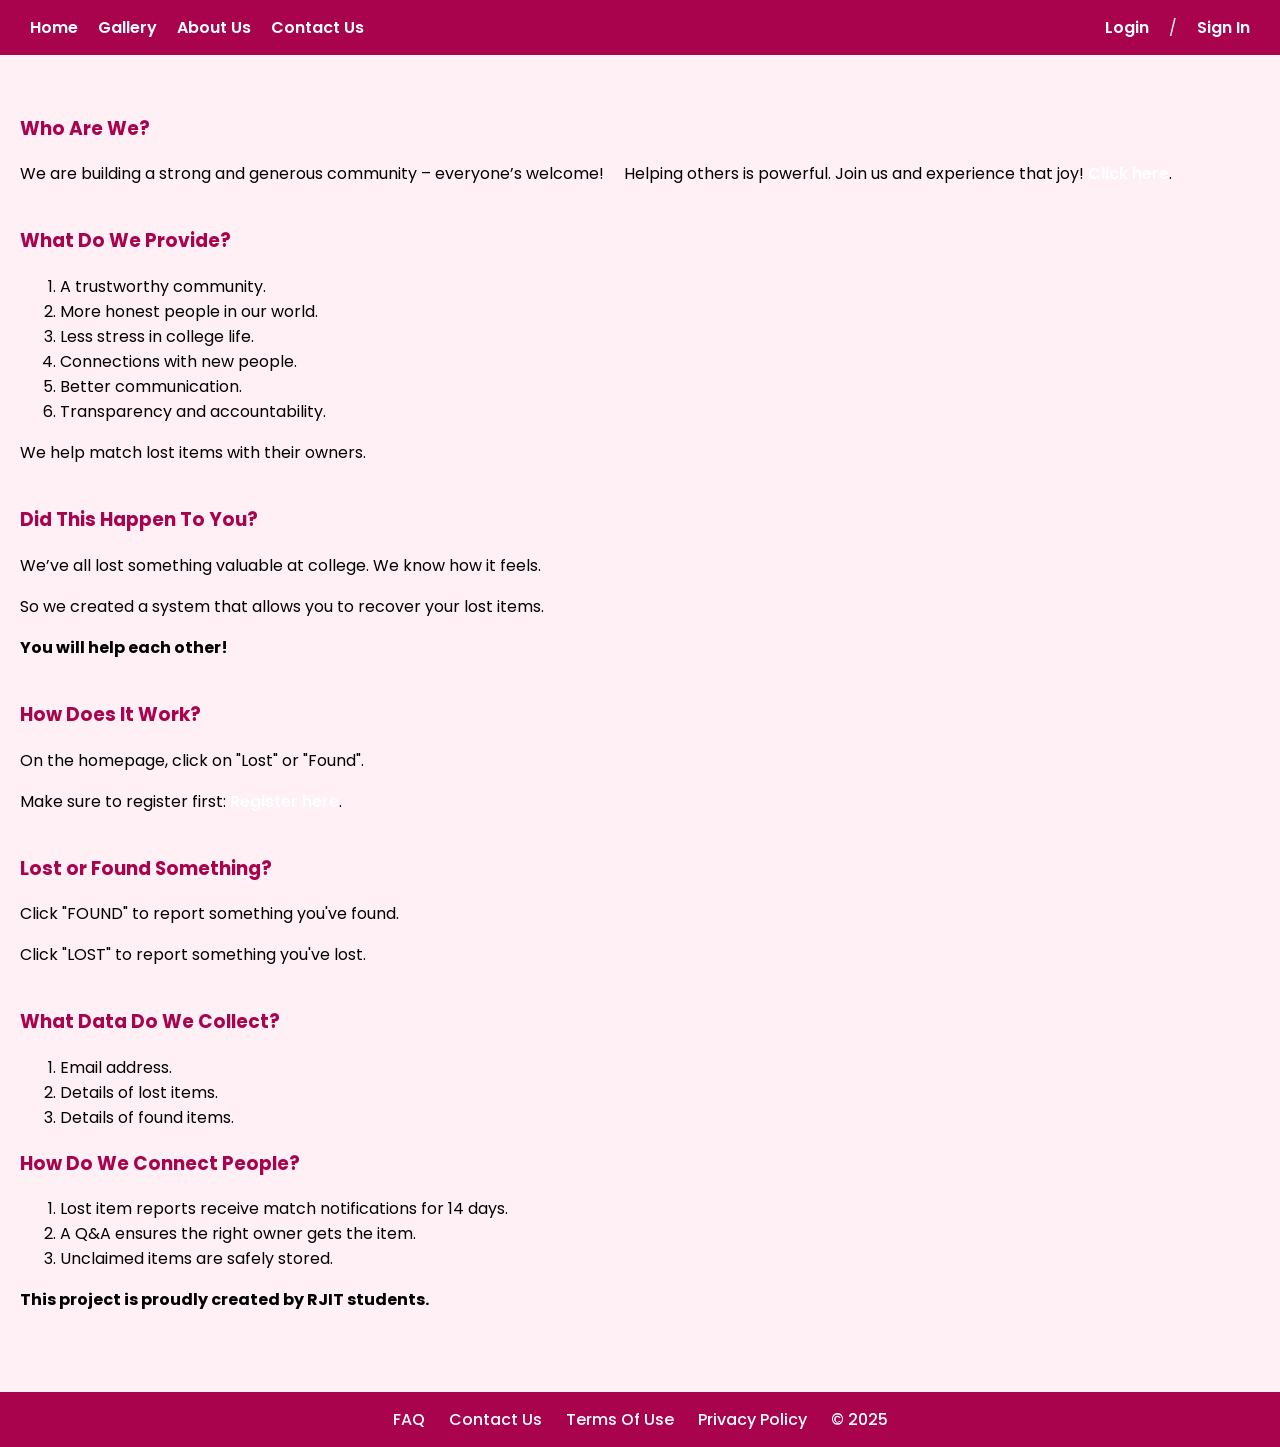
<file: about_us.html>
<!DOCTYPE html>
<html lang="en">
<head>
  <meta charset="UTF-8" />
  <meta http-equiv="X-UA-Compatible" content="IE=edge" />
  <meta name="viewport" content="width=device-width, initial-scale=1.0" />
  <title>About Us</title>

  <!-- Fonts -->
  <link href="https://fonts.googleapis.com/css2?family=Poppins:wght@400;600;700&display=swap" rel="stylesheet" />

  <!-- Custom CSS -->
  <style>
    body {
      font-family: 'Poppins', sans-serif;
      margin: 0;
      padding: 0;
      background-color: #fff0f5;
    }

    nav {
      background-color: #a9034e;
      padding: 15px 30px;
    }

    .navigation {
      display: flex;
      justify-content: space-between;
      align-items: center;
    }

    ul {
      list-style: none;
      display: flex;
      gap: 20px;
      padding: 0;
      margin: 0;
    }

    a {
      text-decoration: none;
      color: white;
      font-weight: 600;
    }

    a:hover {
      text-decoration: underline;
    }

    main {
      padding: 40px 20px;
    }

    section {
      margin-bottom: 40px;
    }

    h3 {
      color: #a9034e;
      font-weight: 700;
    }

    footer {
      background-color: #a9034e;
      padding: 15px;
      text-align: center;
    }

    footer a {
      color: white;
      margin: 0 10px;
      font-weight: 500;
    }

    footer a:hover {
      text-decoration: underline;
    }
  </style>
</head>
<body>

  <nav>
    <div class="navigation">
      <ul class="home_contact">
        <li><a href="home.html">Home</a></li>
        <li><a href="#">Gallery</a></li>
        <li><a href="#">About Us</a></li>
        <li><a href="#">Contact Us</a></li>
      </ul>
      <ul class="login_reg">
        <li><a href="#">Login</a></li>
        <li style="color: white">/</li>
        <li><a href="./forms/register.html">Sign In</a></li>
      </ul>
    </div>
  </nav>

  <main>
    <section>
      <h3>Who Are We?</h3>
      <ul>
        <li>We are building a strong and generous community – everyone’s welcome!</li>
        <li>Helping others is powerful. Join us and experience that joy! <a href="home.html">Click here</a>.</li>
      </ul>
    </section>

    <section>
      <h3>What Do We Provide?</h3>
      <ol>
        <li>A trustworthy community.</li>
        <li>More honest people in our world.</li>
        <li>Less stress in college life.</li>
        <li>Connections with new people.</li>
        <li>Better communication.</li>
        <li>Transparency and accountability.</li>
      </ol>
      <p>We help match lost items with their owners.</p>
    </section>

    <section>
      <h3>Did This Happen To You?</h3>
      <p>We’ve all lost something valuable at college. We know how it feels.</p>
      <p>So we created a system that allows you to recover your lost items.</p>
      <p><strong>You will help each other!</strong></p>
    </section>

    <section>
      <h3>How Does It Work?</h3>
      <p>On the homepage, click on "Lost" or "Found".</p>
      <p>Make sure to register first: <a href="firstpage.html">Register here</a>.</p>
    </section>

    <section>
      <h3>Lost or Found Something?</h3>
      <p>Click "FOUND" to report something you've found.</p>
      <p>Click "LOST" to report something you've lost.</p>
    </section>

    <section>
      <h3>What Data Do We Collect?</h3>
      <ol>
        <li>Email address.</li>
        <li>Details of lost items.</li>
        <li>Details of found items.</li>
      </ol>

      <h3>How Do We Connect People?</h3>
      <ol>
        <li>Lost item reports receive match notifications for 14 days.</li>
        <li>A Q&A ensures the right owner gets the item.</li>
        <li>Unclaimed items are safely stored.</li>
      </ol>

      <strong>This project is proudly created by RJIT students.</strong>
    </section>
  </main>

  <footer>
    <a href="#">FAQ</a>
    <a href="#">Contact Us</a>
    <a href="#">Terms Of Use</a>
    <a href="#">Privacy Policy</a>
    <a href="#">&copy; 2025</a>
  </footer>

</body>
</html>
</file>
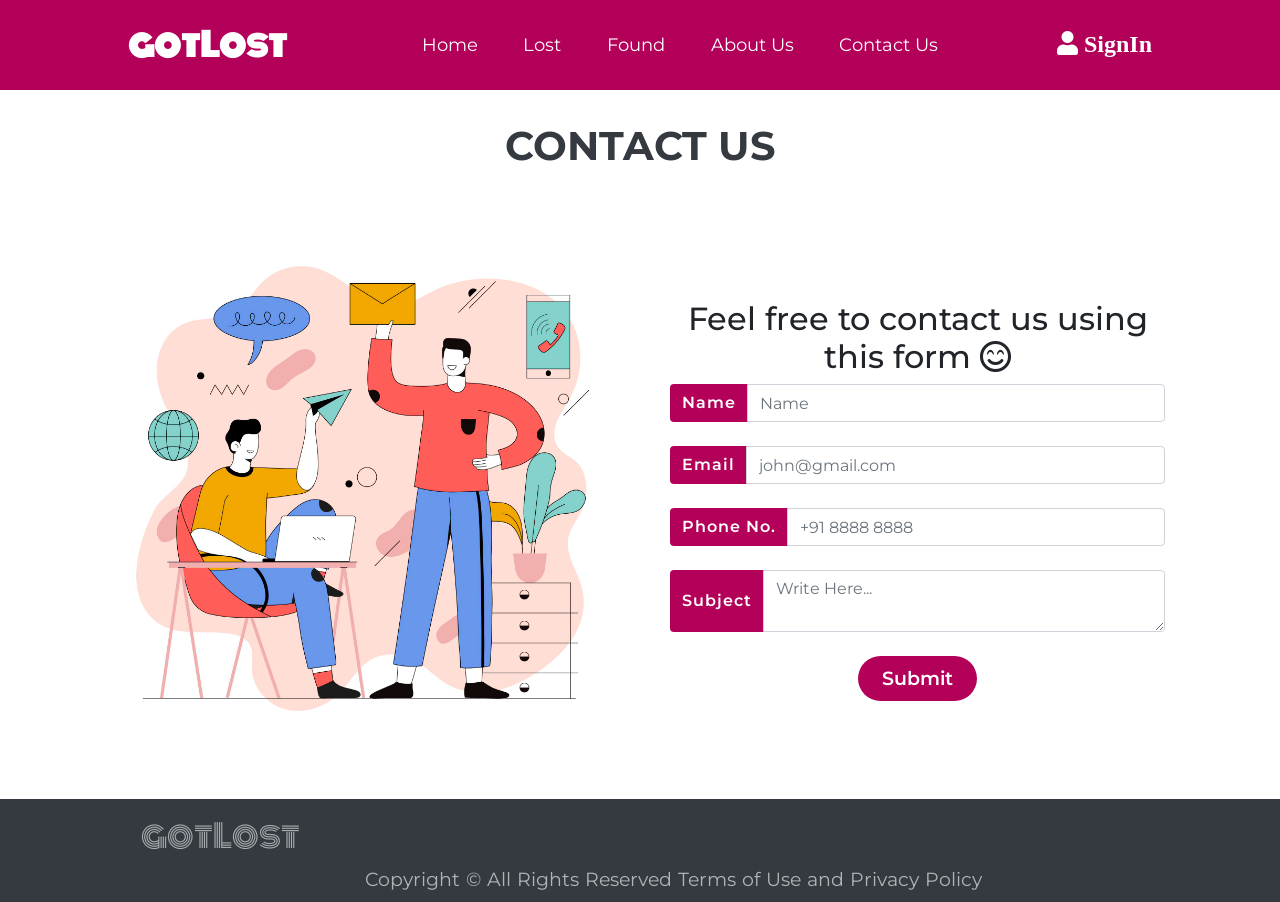
<file: forms/contactus.html>
<!DOCTYPE html>
<html lang="en">

<head>
    <!-- Required meta tags -->
    <meta charset="utf-8">
    <meta name="viewport" content="width=device-width, initial-scale=1, shrink-to-fit=no">

    <!-- Bootstrap CSS -->
    <link rel="stylesheet" href="https://cdnjs.cloudflare.com/ajax/libs/font-awesome/5.15.4/css/all.min.css"
        integrity="sha512-1ycn6IcaQQ40/MKBW2W4Rhis/DbILU74C1vSrLJxCq57o941Ym01SwNsOMqvEBFlcgUa6xLiPY/NS5R+E6ztJQ=="
        crossorigin="anonymous" referrerpolicy="no-referrer" />
    <link rel="stylesheet" href="https://stackpath.bootstrapcdn.com/bootstrap/4.3.1/css/bootstrap.min.css"
        integrity="sha384-ggOyR0iXCbMQv3Xipma34MD+dH/1fQ784/j6cY/iJTQUOhcWr7x9JvoRxT2MZw1T" crossorigin="anonymous">
    <link rel="stylesheet" href="../style.css">
    <link rel="stylesheet" href="https://fonts.googleapis.com/css?family=Tangerine">
    <link rel="preconnect" href="https://fonts.googleapis.com">
    <link rel="preconnect" href="https://fonts.googleapis.com">
    <link rel="preconnect" href="https://fonts.gstatic.com" crossorigin>
    <link
        href="https://fonts.googleapis.com/css2?family=Lemon&family=Monoton&family=Montserrat:ital,wght@0,200;0,400;0,500;1,300&display=swap"
        rel="stylesheet">
    <title>Contact Us</title>
</head>

<body>
    <header>

        <nav class="navbar sticky-top navbar-expand-lg navbar-dark">
            <a class="navbar-brand grow" href="../index.html">gotLost</a>
            <button class="navbar-toggler" type="button" data-toggle="collapse" data-target="#navbarSupportedContent"
                aria-controls="navbarSupportedContent" aria-expanded="false" aria-label="Toggle navigation">
                <span class="navbar-toggler-icon"></span>
            </button>
    
            <div class="collapse navbar-collapse" id="navbarSupportedContent">
                <ul class="navbar-nav mx-auto">
                    <li class="nav-item">
                        <a class="nav-link grow" href="../index.html">Home</a>
                    </li>
                    <li class="nav-item">
                        <a class="nav-link grow" href="lostForm.html">Lost</a>
                    </li>
                    <li class="nav-item">
                        <a class="nav-link grow" href="foundForm.html">Found</a>
                    </li>
                    <li class="nav-item">
                        <a class="nav-link grow" href="../about_us.html">About Us</a>
                    </li>
    
                    <li class="nav-item">
                        <a class="nav-link grow" href="#">Contact Us</a>
                    </li>
                </ul>
                <a href="./register.html"><i class="fas fa-user signin grow"> SignIn</i></a>
            </div>
        </nav>
        <div class="heading text-center" style="margin-top: 2rem;">
            <h1 class="font-weight-bold text-dark">CONTACT US</h1>
        </div>
        <section class="discovery py-5">
            <div class="row align-items-center container  mx-auto">
                <div class="img col-lg-6 col-md-6 col-12 w-50 ">
                    <img src="../images/contactus.jpg" alt="image" class="img-fluid">

                </div>

                <div class="text col-lg-6 col-md-6 col-12 w-50 ">

                    <div class="container mt-4" id="form-container">

                    <h2 class="text-center">Feel free to contact us using this form <i class="far fa-smile-beam"></i></h2>
                        <form action="contactus.html" class="text-center">
                            <div class="input-group mb-4">
                                <div class="input-group-prepend">
                                    <span class="input-group-text bg-primary" id="inputGroup-sizing-default">Name</span>
                                </div>
                                <input type="text" name="name" placeholder="Name" class="form-control" id="name"
                                    aria-describedby="emailHelp">
                                
                            </div>
                            <div class="input-group mb-4">
                                <div class="input-group-prepend">
                                    <span class="input-group-text bg-primary" id="inputGroup-sizing-default">Email</span>
                                </div>
                                <input type="email" name="email" placeholder="john@gmail.com" class="form-control" id="email"
                                    aria-describedby="emailHelp">
                            </div>
                            <div class="input-group mb-4">
                                <div class="input-group-prepend">
                                    <span class="input-group-text bg-primary" id="inputGroup-sizing-default">Phone No.</span>
                                </div>
                                <input type="text" name="phone[1][number]" class="form-control" placeholder="+91 8888 8888" />
                            </div>
                            <div class="input-group mb-4">
                                <div class="input-group-prepend">
                                    <span class="input-group-text bg-primary" id="inputGroup-sizing-default">Subject</span>
                                </div>
                                <textarea name="desc" class="form-control" id="desc" placeholder="Write Here..." cols="30" rows="2"></textarea>
                            </div>
                            
                            <button type="submit" class="btn btn-outline-primary">Submit</button>
                        </form>
                    </div>

                </div>


            </div>
        </section>
    </header>
    <footer id="sticky-footer" class=" py-2 bg-dark">
        <div class="brand">
            <a class="navbar-brand" href="#">gotLost</a>
        </div>
        <div class="copyright">
            <small> <span>Copyright &copy;</span> <span>All Rights Reserved</span> <span>Terms of Use</span> and
                <span>Privacy Policy</span></small>
        </div>
    </footer>





    <script src="https://code.jquery.com/jquery-3.5.1.slim.min.js"
        integrity="sha384-DfXdz2htPH0lsSSs5nCTpuj/zy4C+OGpamoFVy38MVBnE+IbbVYUew+OrCXaRkfj"
        crossorigin="anonymous"></script>
    <script src="https://cdn.jsdelivr.net/npm/popper.js@1.16.1/dist/umd/popper.min.js"
        integrity="sha384-9/reFTGAW83EW2RDu2S0VKaIzap3H66lZH81PoYlFhbGU+6BZp6G7niu735Sk7lN"
        crossorigin="anonymous"></script>
    <script src="https://cdn.jsdelivr.net/npm/bootstrap@4.6.0/dist/js/bootstrap.min.js"
        integrity="sha384-+YQ4JLhjyBLPDQt//I+STsc9iw4uQqACwlvpslubQzn4u2UU2UFM80nGisd026JF"
        crossorigin="anonymous"></script>

</body>

</html>
</file>
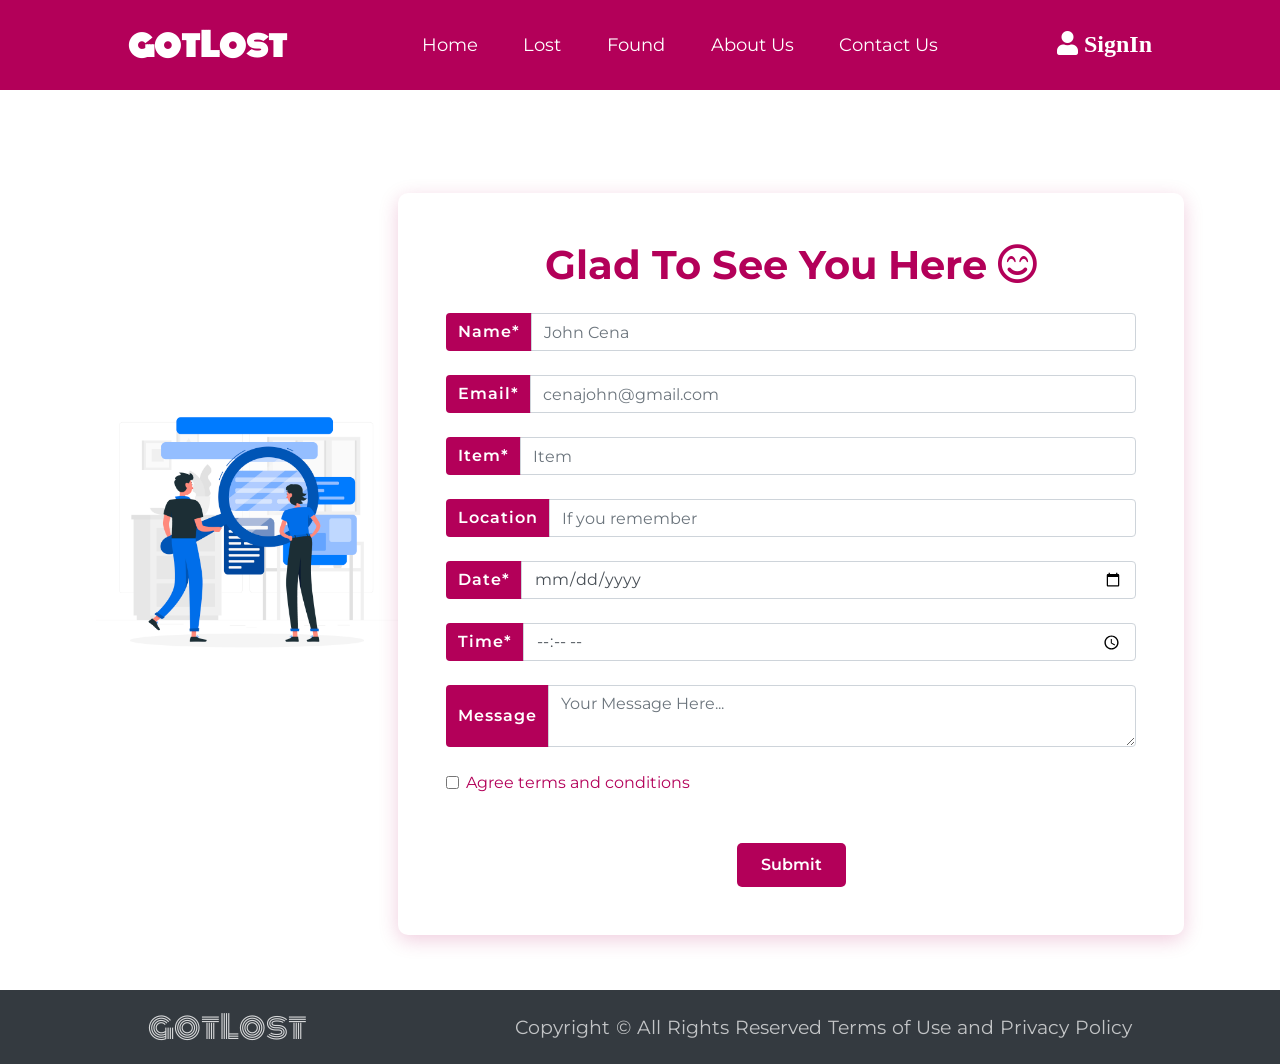
<file: forms/foundForm.html>
<!Doctype html>
<html lang="en">

<head>
    <!-- Required meta tags -->
    <meta charset="utf-8">
    <meta name="viewport" content="width=device-width, initial-scale=1, shrink-to-fit=no">

    <!-- Bootstrap CSS -->
    <link rel="stylesheet" href="https://cdnjs.cloudflare.com/ajax/libs/font-awesome/5.15.4/css/all.min.css" integrity="sha512-1ycn6IcaQQ40/MKBW2W4Rhis/DbILU74C1vSrLJxCq57o941Ym01SwNsOMqvEBFlcgUa6xLiPY/NS5R+E6ztJQ==" crossorigin="anonymous" referrerpolicy="no-referrer"
    />
    <link rel="stylesheet" href="https://stackpath.bootstrapcdn.com/bootstrap/4.3.1/css/bootstrap.min.css" integrity="sha384-ggOyR0iXCbMQv3Xipma34MD+dH/1fQ784/j6cY/iJTQUOhcWr7x9JvoRxT2MZw1T" crossorigin="anonymous">
    <link rel="stylesheet" href="foundForm.css">
    <link rel="stylesheet" href="https://fonts.googleapis.com/css?family=Tangerine">
    <link rel="preconnect" href="https://fonts.googleapis.com">
    <link rel="preconnect" href="https://fonts.googleapis.com">
    <link rel="preconnect" href="https://fonts.gstatic.com" crossorigin>
    <link href="https://fonts.googleapis.com/css2?family=Lemon&family=Monoton&family=Montserrat:ital,wght@0,200;0,400;0,500;1,300&display=swap" rel="stylesheet">
    <title>Found Form</title>
</head>

<body>
    <nav class="navbar sticky-top navbar-expand-lg navbar-dark">
        <a class="navbar-brand grow" href="../index.html">gotLost</a>
        <button class="navbar-toggler" type="button" data-toggle="collapse" data-target="#navbarSupportedContent" aria-controls="navbarSupportedContent" aria-expanded="false" aria-label="Toggle navigation">
            <span class="navbar-toggler-icon"></span>
        </button>

        <div class="collapse navbar-collapse" id="navbarSupportedContent">
            <ul class="navbar-nav mx-auto">
                <li class="nav-item">
                    <a class="nav-link grow" href="../index.html">Home</a>
                </li>
                <li class="nav-item">
                    <a class="nav-link grow" href="lostForm.html">Lost</a>
                </li>
                <li class="nav-item">
                    <a class="nav-link grow" href="foundForm.html">Found</a>
                </li>
                <li class="nav-item">
                    <a class="nav-link grow" href="../about_us.html">About Us</a>
                </li>

                <li class="nav-item">
                    <a class="nav-link grow" href="contactus.html">Contact Us</a>
                </li>
            </ul>
            
            <a href="./register.html"><i class="fas fa-user signin grow"> SignIn</i></a>

        </div>
    </nav>
    <!-- <h1>Hello, world!</h1> -->
    <main>
        <section>
            <div class="container" id="main-container">
                <div class="image">
                    <img src="../images/found.jpg" alt="">
                </div>

                <div class="container p-5 mt-5" id="form-container">

                    <h1 class="text-center">Glad To See You Here <i class="far fa-smile-beam"></i></h1>
                    <form class="mt-4">
                        <div class="input-group mb-4">
                            <div class="input-group-prepend">
                                <span class="input-group-text bg-primary" id="inputGroup-sizing-default">Name*</span>
                            </div>
                            <input type="text" class="form-control" placeholder="John Cena" aria-label="Default" aria-describedby="inputGroup-sizing-default">
                        </div>
                        <div class="input-group mb-4">
                            <div class="input-group-prepend">
                                <span class="input-group-text bg-primary" id="inputGroup-sizing-default">Email*</span>
                            </div>
                            <input type="email" class="form-control" placeholder="cenajohn@gmail.com" aria-label="Default" aria-describedby="inputGroup-sizing-default">
                        </div>
                        <div class="input-group mb-4">
                            <div class="input-group-prepend">
                                <span class="input-group-text bg-primary" id="inputGroup-sizing-default">Item*</span>
                            </div>
                            <input type="text" class="form-control" placeholder="Item" aria-label="Default" aria-describedby="inputGroup-sizing-default">
                        </div>

                        <div class="input-group mb-4">
                            <div class="input-group-prepend">
                                <span class="input-group-text bg-primary" id="inputGroup-sizing-default">Location</span>
                            </div>
                            <input type="text" placeholder="If you remember" class="form-control" aria-label="Default" aria-describedby="inputGroup-sizing-default">
                        </div>
                        <div class="input-group mb-4">
                            <div class="input-group-prepend">
                                <span class="input-group-text bg-primary" id="inputGroup-sizing-default">Date*</span>
                            </div>
                            <input type="date" class="form-control" aria-label="Default" aria-describedby="inputGroup-sizing-default">
                        </div>
                        <div class="input-group mb-4">
                            <div class="input-group-prepend">
                                <span class="input-group-text bg-primary" id="inputGroup-sizing-default">Time*</span>
                            </div>
                            <input type="time" class="form-control" aria-label="Default" aria-describedby="inputGroup-sizing-default">
                        </div>
                        <div class="input-group mb-4">
                            <div class="input-group-prepend">
                                <span class="input-group-text bg-primary">Message</span>
                            </div>
                            <textarea class="form-control" placeholder="Your Message Here..." aria-label="With textarea"></textarea>
                        </div>

                        <div class="form-check mb-5">
                            <input type="checkbox" class="form-check-input" id="exampleCheck1">
                            <label class="form-check-label" for="exampleCheck1"><a href="#">Agree terms and conditions</a></label>
                        </div>
                        <div class="submit-button text-center">
                            <button type="submit" class="btn btn-outline-primary ">Submit</button>
                        </div>
                    </form>
                </div>
            </div>
        </section>
    </main>
    <footer id="sticky-footer" class=" py-2 bg-dark">
        <div class="brand">
            <a class="navbar-brand" href="#">gotLost</a>
        </div>
        <div class="copyright">
            <small> <span>Copyright &copy;</span> <span>All Rights Reserved</span> <span>Terms of Use</span> and <span>Privacy Policy</span></small>
        </div>
    </footer>

    <!-- Optional JavaScript -->
    <!-- jQuery first, then Popper.js, then Bootstrap JS -->
    <script src="https://code.jquery.com/jquery-3.3.1.slim.min.js" integrity="sha384-q8i/X+965DzO0rT7abK41JStQIAqVgRVzpbzo5smXKp4YfRvH+8abtTE1Pi6jizo" crossorigin="anonymous"></script>
    <script src="https://cdnjs.cloudflare.com/ajax/libs/popper.js/1.14.7/umd/popper.min.js" integrity="sha384-UO2eT0CpHqdSJQ6hJty5KVphtPhzWj9WO1clHTMGa3JDZwrnQq4sF86dIHNDz0W1" crossorigin="anonymous"></script>
    <script src="https://stackpath.bootstrapcdn.com/bootstrap/4.3.1/js/bootstrap.min.js" integrity="sha384-JjSmVgyd0p3pXB1rRibZUAYoIIy6OrQ6VrjIEaFf/nJGzIxFDsf4x0xIM+B07jRM" crossorigin="anonymous"></script>
</body>

</html>
</file>
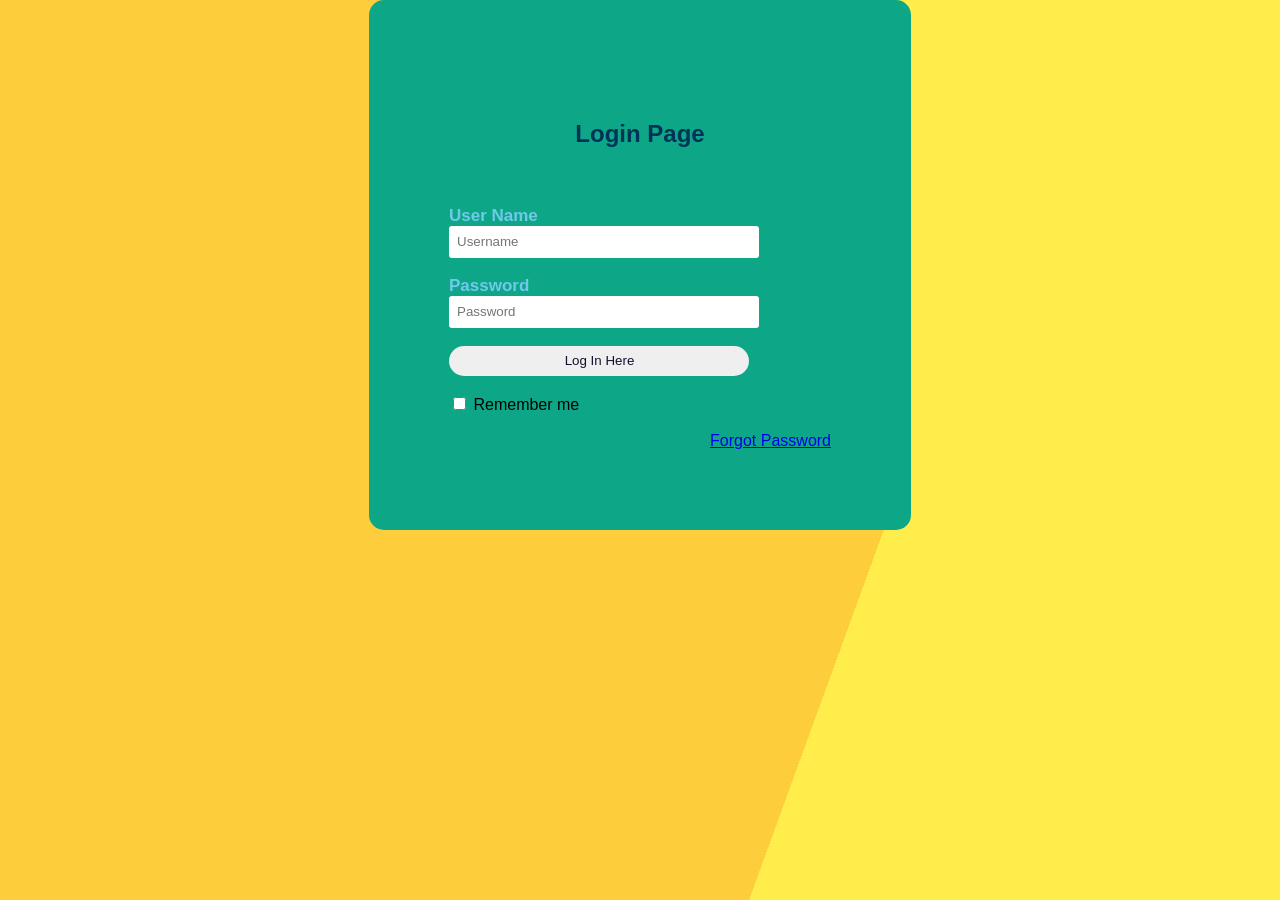
<file: forms/login.html>
<!DOCTYPE html>    
<html>    
<head>    
    <title>Login Form</title>    
    <link rel="stylesheet" type="text/css" href="style.css">    
</head>    
<body>          
    <div class="login"> 
    <h2>Login Page</h2><br>    
    <form id="login" method="get" action="login.php">  
        <label><b>User Name     
        </b>    
        </label>    
        <input type="text" name="Uname" id="Uname" placeholder="Username">    
        <br><br>    
        <label><b>Password     
        </b>    
        </label>    
        <input type="Password" name="Pass" id="Pass" placeholder="Password">    
        <br><br>    
        <input type="button" name="log" id="log" value="Log In Here">       
        <br><br>    
        <input type="checkbox" id="check">    
        <span>Remember me</span>    
        <br><br>    
         <a href="#">Forgot Password</a>    
    </form>     
    </div>    
</body>    
</html>
</file>
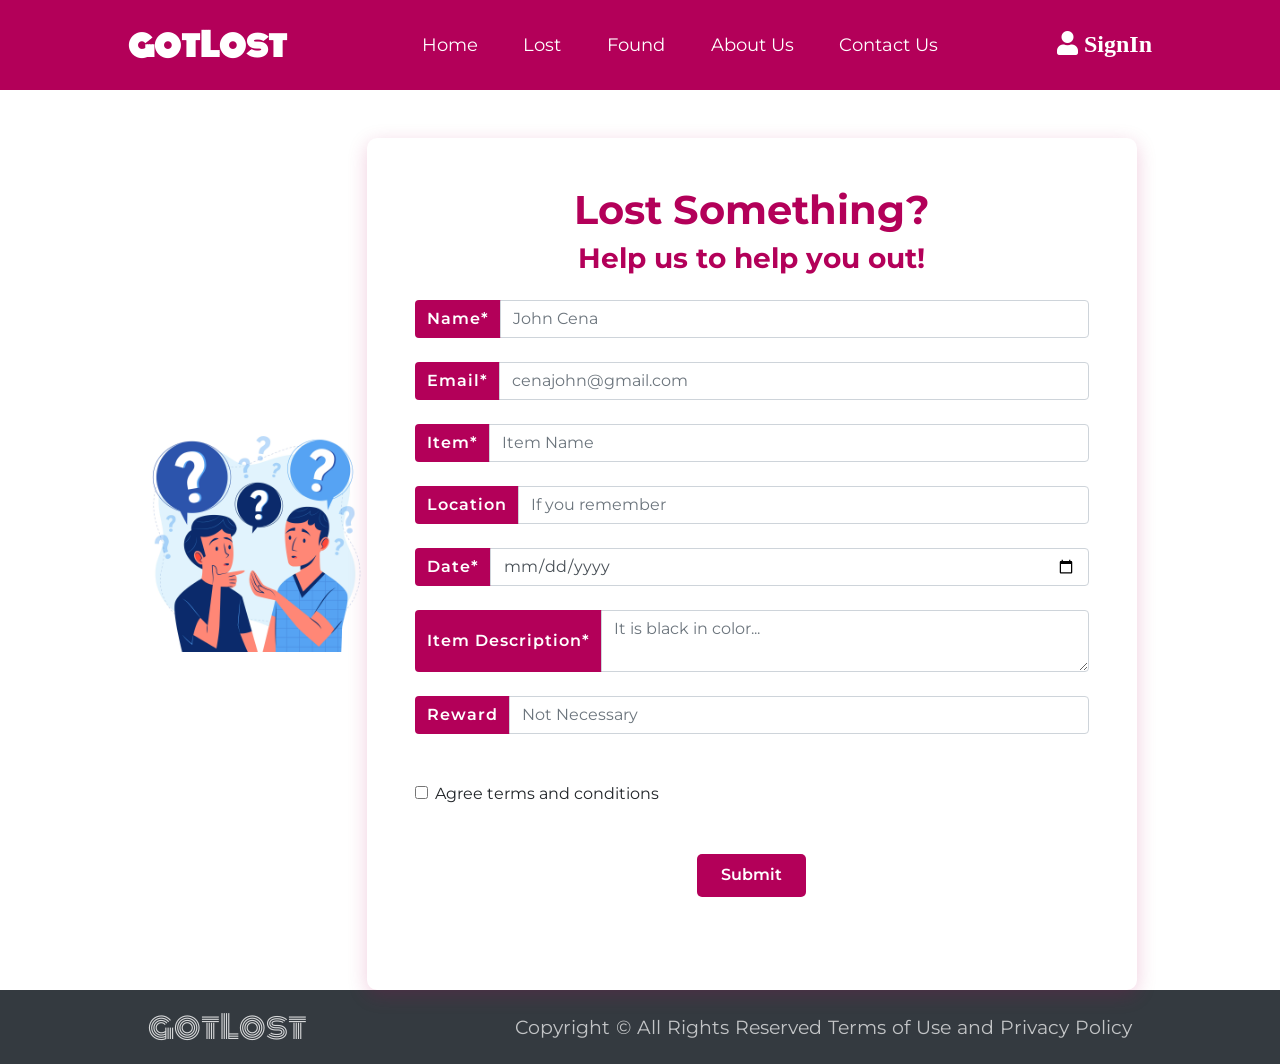
<file: forms/lostForm.html>
<!Doctype html>
<html lang="en">

<head>
    <!-- Required meta tags -->
    <meta charset="utf-8">
    <meta name="viewport" content="width=device-width, initial-scale=1, shrink-to-fit=no">

    <!-- Bootstrap CSS -->
    <link rel="stylesheet" href="https://cdnjs.cloudflare.com/ajax/libs/font-awesome/5.15.4/css/all.min.css" integrity="sha512-1ycn6IcaQQ40/MKBW2W4Rhis/DbILU74C1vSrLJxCq57o941Ym01SwNsOMqvEBFlcgUa6xLiPY/NS5R+E6ztJQ==" crossorigin="anonymous" referrerpolicy="no-referrer"
    />
    <link rel="stylesheet" href="https://stackpath.bootstrapcdn.com/bootstrap/4.3.1/css/bootstrap.min.css" integrity="sha384-ggOyR0iXCbMQv3Xipma34MD+dH/1fQ784/j6cY/iJTQUOhcWr7x9JvoRxT2MZw1T" crossorigin="anonymous">
    <link rel="stylesheet" href="lostForm.css">
    <link rel="stylesheet" href="https://fonts.googleapis.com/css?family=Tangerine">
    <link rel="preconnect" href="https://fonts.googleapis.com">
    <link rel="preconnect" href="https://fonts.googleapis.com">
    <link rel="preconnect" href="https://fonts.gstatic.com" crossorigin>
    <link href="https://fonts.googleapis.com/css2?family=Lemon&family=Monoton&family=Montserrat:ital,wght@0,200;0,400;0,500;1,300&display=swap" rel="stylesheet">
    <title>Lost Form</title>
</head>

<body>
    <nav class="navbar sticky-top navbar-expand-lg navbar-dark">
        <a class="navbar-brand grow" href="../index.html">gotLost</a>
        <button class="navbar-toggler" type="button" data-toggle="collapse" data-target="#navbarSupportedContent" aria-controls="navbarSupportedContent" aria-expanded="false" aria-label="Toggle navigation">
            <span class="navbar-toggler-icon"></span>
        </button>

        <div class="collapse navbar-collapse" id="navbarSupportedContent">
            <ul class="navbar-nav mx-auto">
                <li class="nav-item">
                    <a class="nav-link grow" href="../index.html">Home</a>
                </li>
                <li class="nav-item">
                    <a class="nav-link grow" href="lostForm.html">Lost</a>
                </li>
                <li class="nav-item">
                    <a class="nav-link grow" href="foundForm.html">Found</a>
                </li>
                <li class="nav-item">
                    <a class="nav-link grow" href="../about_us.html">About Us</a>
                </li>

                <li class="nav-item">
                    <a class="nav-link grow" href="contactus.html">Contact Us</a>
                </li>
            </ul>

            <a href="./register.html"><i class="fas fa-user signin grow"> SignIn</i></a>
        </div>
    </nav>
    <!-- <h1>Hello, world!</h1> -->
    <main>
        <section>
            <div class="container" id="main-container">
                <div class="image">
                    <img src="../images/lost-2.jpg" alt="">
                </div>

                <div class="container p-5 mt-5" id="form-container">

                    <h1 class="text-center">Lost Something?</h1>
                    <h3 class="text-center">Help us to help you out!</h3>
                    <form class="mt-4">
                        <div class="input-group mb-4">
                            <div class="input-group-prepend">
                                <span class="input-group-text bg-primary" id="inputGroup-sizing-default">Name*</span>
                            </div>
                            <input type="text" class="form-control" placeholder="John Cena" aria-label="Default" aria-describedby="inputGroup-sizing-default">
                        </div>
                        <div class="input-group mb-4">
                            <div class="input-group-prepend">
                                <span class="input-group-text bg-primary" id="inputGroup-sizing-default">Email*</span>
                            </div>
                            <input type="email" class="form-control" placeholder="cenajohn@gmail.com" aria-label="Default" aria-describedby="inputGroup-sizing-default">
                        </div>
                        <div class="input-group mb-4">
                            <div class="input-group-prepend">
                                <span class="input-group-text bg-primary" id="inputGroup-sizing-default">Item*</span>
                            </div>
                            <input type="text" class="form-control" placeholder="Item Name" aria-label="Default" aria-describedby="inputGroup-sizing-default">
                        </div>

                        <div class="input-group mb-4">
                            <div class="input-group-prepend">
                                <span class="input-group-text bg-primary" id="inputGroup-sizing-default">Location</span>
                            </div>
                            <input type="text" placeholder="If you remember" class="form-control" aria-label="Default" aria-describedby="inputGroup-sizing-default">
                        </div>
                        <div class="input-group mb-4">
                            <div class="input-group-prepend">
                                <span class="input-group-text bg-primary" id="inputGroup-sizing-default">Date*</span>
                            </div>
                            <input type="date" class="form-control" aria-label="Default" aria-describedby="inputGroup-sizing-default">
                        </div>
                        <div class="input-group mb-4">
                            <div class="input-group-prepend">
                                <span class="input-group-text bg-primary">Item Description*</span>
                            </div>
                            <textarea class="form-control" placeholder="It is black in color..." aria-label="With textarea"></textarea>
                        </div>
                        <div class="input-group mb-5">
                            <div class="input-group-prepend">
                                <span class="input-group-text bg-primary" id="inputGroup-sizing-default">Reward</span>
                            </div>
                            <input type="text" placeholder="Not Necessary" class="form-control" aria-label="Default" aria-describedby="inputGroup-sizing-default">
                        </div>

                        <div class="form-check mb-5">
                            <input type="checkbox" class="form-check-input" id="exampleCheck1">
                            <label class="form-check-label" for="exampleCheck1">Agree terms and conditions</label>
                        </div>
                        <div class="submit-button text-center">
                            <button type="submit" class="btn btn-outline-primary ">Submit</button>
                        </div>
                    </form>
                </div>
            </div>
        </section>
    </main>
    <footer id="sticky-footer" class=" py-2 bg-dark">
        <div class="brand">
            <a class="navbar-brand" href="#">gotLost</a>
        </div>
        <div class="copyright">
            <small> <span>Copyright &copy;</span> <span>All Rights Reserved</span> <span>Terms of Use</span> and <span>Privacy Policy</span></small>
        </div>
    </footer>

    <!-- Optional JavaScript -->
    <!-- jQuery first, then Popper.js, then Bootstrap JS -->
    <script src="https://code.jquery.com/jquery-3.3.1.slim.min.js" integrity="sha384-q8i/X+965DzO0rT7abK41JStQIAqVgRVzpbzo5smXKp4YfRvH+8abtTE1Pi6jizo" crossorigin="anonymous"></script>
    <script src="https://cdnjs.cloudflare.com/ajax/libs/popper.js/1.14.7/umd/popper.min.js" integrity="sha384-UO2eT0CpHqdSJQ6hJty5KVphtPhzWj9WO1clHTMGa3JDZwrnQq4sF86dIHNDz0W1" crossorigin="anonymous"></script>
    <script src="https://stackpath.bootstrapcdn.com/bootstrap/4.3.1/js/bootstrap.min.js" integrity="sha384-JjSmVgyd0p3pXB1rRibZUAYoIIy6OrQ6VrjIEaFf/nJGzIxFDsf4x0xIM+B07jRM" crossorigin="anonymous"></script>
</body>

</html>
</file>
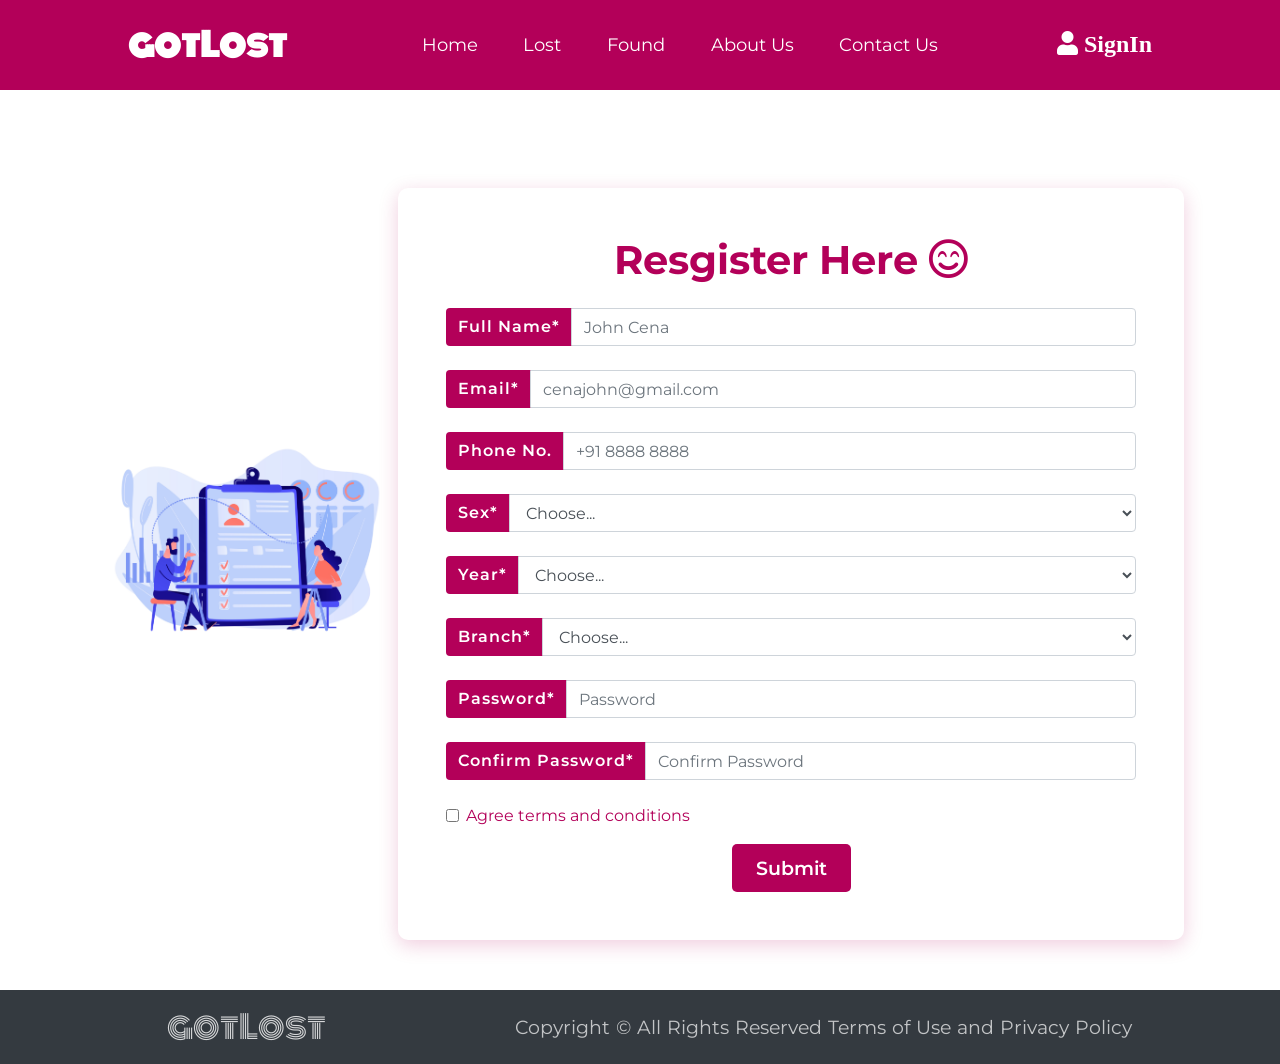
<file: forms/register.html>
<!DOCTYPE html>
<html lang="en">

<head>
    <!-- Required meta tags -->
    <meta charset="utf-8">
    <meta name="viewport" content="width=device-width, initial-scale=1, shrink-to-fit=no">

    <!-- Bootstrap CSS -->
    <link rel="stylesheet" href="https://cdnjs.cloudflare.com/ajax/libs/font-awesome/5.15.4/css/all.min.css"
        integrity="sha512-1ycn6IcaQQ40/MKBW2W4Rhis/DbILU74C1vSrLJxCq57o941Ym01SwNsOMqvEBFlcgUa6xLiPY/NS5R+E6ztJQ=="
        crossorigin="anonymous" referrerpolicy="no-referrer" />
    <link rel="stylesheet" href="https://stackpath.bootstrapcdn.com/bootstrap/4.3.1/css/bootstrap.min.css"
        integrity="sha384-ggOyR0iXCbMQv3Xipma34MD+dH/1fQ784/j6cY/iJTQUOhcWr7x9JvoRxT2MZw1T" crossorigin="anonymous">
    <link rel="stylesheet" href="../style.css">
    <link rel="stylesheet" href="foundForm.css">
    <link rel="stylesheet" href="https://fonts.googleapis.com/css?family=Tangerine">
    <link rel="preconnect" href="https://fonts.googleapis.com">
    <link rel="preconnect" href="https://fonts.googleapis.com">
    <link rel="preconnect" href="https://fonts.gstatic.com" crossorigin>
    <link
        href="https://fonts.googleapis.com/css2?family=Lemon&family=Monoton&family=Montserrat:ital,wght@0,200;0,400;0,500;1,300&display=swap"
        rel="stylesheet">
    <title>Register</title>
</head>

<body>
    <nav class="navbar sticky-top navbar-expand-lg navbar-dark">
        <a class="navbar-brand grow" href="../index.html">gotLost</a>
        <button class="navbar-toggler" type="button" data-toggle="collapse" data-target="#navbarSupportedContent"
            aria-controls="navbarSupportedContent" aria-expanded="false" aria-label="Toggle navigation">
            <span class="navbar-toggler-icon"></span>
        </button>

        <div class="collapse navbar-collapse" id="navbarSupportedContent">
            <ul class="navbar-nav mx-auto">
                <li class="nav-item">
                    <a class="nav-link grow" href="../index.html">Home</a>
                </li>
                <li class="nav-item">
                    <a class="nav-link grow" href="lostForm.html">Lost</a>
                </li>
                <li class="nav-item">
                    <a class="nav-link grow" href="foundForm.html">Found</a>
                </li>
                <li class="nav-item">
                    <a class="nav-link grow" href="../about_us.html">About Us</a>
                </li>

                <li class="nav-item">
                    <a class="nav-link grow" href="contactus.html">Contact Us</a>
                </li>
            </ul>
            <a href="#"><i class="fas fa-user signin grow"> SignIn</i></a>
        </div>
    </nav>

    <main>
        <section>
            <div class="container" id="main-container">
                <div class="image">
                    <img src="../images/register.jpg" alt="">
                </div>

                <div class="container p-5 mt-5" id="form-container">

                    <h1 class="text-center">Resgister Here <i class="far fa-smile-beam"></i></h1>
                    <form class="mt-4">
                        <div class="input-group mb-4">
                            <div class="input-group-prepend">
                                <span class="input-group-text bg-primary" id="inputGroup-sizing-default">Full
                                    Name*</span>
                            </div>
                            <input type="text" class="form-control" placeholder="John Cena" aria-label="Default"
                                aria-describedby="inputGroup-sizing-default">
                        </div>
                        <div class="input-group mb-4">
                            <div class="input-group-prepend">
                                <span class="input-group-text bg-primary" id="inputGroup-sizing-default">Email*</span>
                            </div>
                            <input type="email" class="form-control" placeholder="cenajohn@gmail.com"
                                aria-label="Default" aria-describedby="inputGroup-sizing-default">
                        </div>
                        <div class="input-group mb-4">
                            <div class="input-group-prepend">
                                <span class="input-group-text bg-primary" id="inputGroup-sizing-default">Phone
                                    No.</span>
                            </div>
                            <input type="text" name="phone[1][number]" class="form-control"
                                placeholder="+91 8888 8888" />
                        </div>
                        <div class="input-group mb-4">
                            <div class="input-group-prepend">
                                <span class="input-group-text bg-primary" id="inputGroup-sizing-default">Sex*</span>
                            </div>
                            <select id="inputState" class="form-control">
                                <option>Choose...</option>
                                <option>Male</option>
                                <option>Female</option>
                                <option>Other</option>
                            </select>
                        </div>
                        <div class="input-group mb-4">
                            <div class="input-group-prepend">
                                <span class="input-group-text bg-primary" id="inputGroup-sizing-default">Year*</span>
                            </div>
                            <select id="inputState" class="form-control">
                                <option selected>Choose...</option>
                                <option value="first">&#8544;</option>
                                <option value="second">&#8545;</option>
                                <option value="third">&#8546;</option>
                                <option value="fourth">&#8547;</option>
                            </select>
                        </div>
                        <div class="input-group mb-4">
                            <div class="input-group-prepend">
                                <span class="input-group-text bg-primary" id="inputGroup-sizing-default">Branch*</span>
                            </div>
                            <select id="inputState" class="form-control">
                                <option selected>Choose...</option>
                                <option value="cse">Computer Science Engineering</option>
                                <option value="it">Information Technology</option>
                                <option value="ec">Electronics And Communication Engineering</option>
                                <option value="ee">Electrical Engineering</option>
                                <option value="au">Automobile Engineering</option>
                                <option value="me">Mechanical Engineering</option>
                            </select>
                        </div>
                        <div class="input-group mb-4">
                            <div class="input-group-prepend">
                                <span class="input-group-text bg-primary" id="inputGroup-sizing-default">Password*</span>
                            </div>
                            
                            <input type="password" class="form-control" id="inputPassword4" placeholder="Password">

                        </div>
                        <div class="input-group mb-4">
                            <div class="input-group-prepend">
                                <span class="input-group-text bg-primary" id="inputGroup-sizing-default">Confirm Password*</span>
                            </div>
                            
                            <input type="password" class="form-control" id="inputPassword4" placeholder="Confirm Password">
                            
                        </div>
                        <div class="form-check mb-3">
                            <input type="checkbox" class="form-check-input" id="exampleCheck1">
                            <label class="form-check-label" for="exampleCheck1"><a href="#">Agree terms and
                                conditions</a></label>
                            </div>
                        <div class="submit-button text-center">
                            <button type="submit" class="btn btn-outline-primary ">Submit</button>
                        </div>
                    </form>
                </div>
            </div>
        </section>
    </main>
    <footer id="sticky-footer" class=" py-2 bg-dark">
        <div class="brand">
            <a class="navbar-brand" href="#">gotLost</a>
        </div>
        <div class="copyright">
            <small> <span>Copyright &copy;</span> <span>All Rights Reserved</span> <span>Terms of Use</span> and
                <span>Privacy Policy</span></small>
        </div>
    </footer>

    <!-- Optional JavaScript -->
    <!-- jQuery first, then Popper.js, then Bootstrap JS -->
    <script src="https://code.jquery.com/jquery-3.3.1.slim.min.js"
        integrity="sha384-q8i/X+965DzO0rT7abK41JStQIAqVgRVzpbzo5smXKp4YfRvH+8abtTE1Pi6jizo"
        crossorigin="anonymous"></script>
    <script src="https://cdnjs.cloudflare.com/ajax/libs/popper.js/1.14.7/umd/popper.min.js"
        integrity="sha384-UO2eT0CpHqdSJQ6hJty5KVphtPhzWj9WO1clHTMGa3JDZwrnQq4sF86dIHNDz0W1"
        crossorigin="anonymous"></script>
    <script src="https://stackpath.bootstrapcdn.com/bootstrap/4.3.1/js/bootstrap.min.js"
        integrity="sha384-JjSmVgyd0p3pXB1rRibZUAYoIIy6OrQ6VrjIEaFf/nJGzIxFDsf4x0xIM+B07jRM"
        crossorigin="anonymous"></script>
</body>

</html>
</file>
<file: style.css>
@import url('https://fonts.googleapis.com/css2?family=Poppins:ital,wght@0,100;0,200;0,300;1,100;1,200;1,300&display=swap');
* {
    margin: 0;
    padding: 0;
    box-sizing: border-box;
    font-family: 'Montserrat', sans-serif;
}

.navbar {
    background: #b30059;
    padding: 1rem 8rem;
    z-index: 1000;
}

.navbar .navbar-brand {
    font-size: 2rem;
    font-weight: 700;
    font-family: 'Monoton', cursive;
}

.navbar .navbar-brand:hover {
    color: #ff66b2;
}

ul li {
    margin: 0px 10px;
}

#navbarSupportedContent > ul > li:nth-child(n) > a {
    color: #fff;
    font-size: 1.1rem;
    padding: 0 0.8rem;
    cursor: pointer;
}

#navbarSupportedContent > ul > li:nth-child(n) > a:hover {
    color: #ff66b2;
}

.signin {
    color: white;
    font-size: 1.5rem;
    cursor: pointer;
}

.signin:hover {
    color: #ff66b2;
}

#navbarSupportedContent > button:hover {
    background: #ff66b2;
}

section {
    position: relative;
}

.section-1 {
    max-width: 100%;
    display: flex;
    justify-content: center;
    align-items: center;
}

.section-1::before {
    content: "";
    background: url('images/background.png') center/cover no-repeat;
    position: absolute;
    top: 0;
    width: 100%;
    height: 100%;
    opacity: 0.3;
    filter: hue-rotate(300deg); /* teinte rosée */
    z-index: -1;
}

.got-lost-heading {
    color: #b30059;
    font-family: 'Yeseva One', cursive;
    font-size: 5rem;
}

section .title {
    font-size: 3rem;
    font-weight: 800;
}

h2 hr {
    height: 3px;
    width: 2em;
    background-color: #b30059;
}

.section-1 p,
.section-2 p,
.section-5 p {
    font-size: 1.3rem;
    text-align: justify;
    line-height: 30px;
    font-weight: 500;
}

.section-2 {
    max-width: 100%;
}

.section-2::before,
.section-3::before,
.section-4::before,
.section-5::before,
.section-6::before {
    content: "";
    background: url('images/background.png') center/cover no-repeat;
    position: absolute;
    width: 100%;
    height: 100%;
    opacity: 0.3;
    filter: hue-rotate(300deg);
    z-index: -1;
}

.section-2 .container {
    max-width: 90%;
    display: flex;
    justify-content: space-between;
    align-items: center;
}

.learn-more {
    text-decoration: none;
    background-color: #b30059;
    color: #ffccd5;
    padding: 0.6rem 1.4rem;
    border-radius: 30px;
    font-size: 1.3rem;
}

.learn-more:hover {
    text-decoration: none;
    color: #b30059;
    border: #b30059 2px solid;
    background-color: white;
}

.shrink {
    transition: all 0.4s;
}

.shrink:hover {
    transform: scale(0.85);
}

.grow {
    transition: all 0.3s;
}

.grow:hover {
    transform: scale(1.2);
}

.lost-found {
    width: 80%;
}

.section-3 .container {
    max-width: 80%;
}

.section-3 .card-title {
    font-family: 'Open Sans', sans-serif;
    font-weight: 600;
    font-size: 3rem;
    letter-spacing: 1px;
    text-transform: uppercase;
    color: white;
}

.section-3 .learn-more {
    background: white;
    color: #b30059;
}

.section-3 .learn-more:hover {
    background: #b30059;
    color: white;
    border: 2px solid white;
}

.lost-found-card {
    background: #b30059;
    border: 2px solid #b300593a;
}

.heading {
    font-size: 3rem;
    font-weight: 800;
}

.section-3 ul li {
    font-size: 1.3rem;
    font-weight: 500;
    color: #fff;
}

.service .one {
    display: flex;
    flex-direction: column;
    justify-content: center;
    align-content: center;
    text-align: center;
    padding: 2rem 1.5rem;
    border-radius: 7px;
}

h5 {
    font-weight: 1000;
}

/* RECENT RETURNS */

.section-4 .container,
.section-5 .container {
    max-width: 80%;
}
.testimonial-three-col p {
    text-align: justify;
}

.testimonial-three .testimonial-image {
    float: left;
    margin: 0 20px 0 0;
    width: 80px;
    height: 80px;
    border-radius: 100px;
    overflow: hidden;
}

.testimonial-three .testimonial-content {
    overflow: hidden;
}

.testimonial-three .testimonial-meta {
    position: relative;
    overflow: hidden;
    margin-left: 100px;
}

.alternate-color .testimonial-three .testimonial-three-col:hover {
    background-color: white;
}

img {
    max-width: 100%;
    height: auto;
}

#page-content {
    flex: 1 0 auto;
}

footer small {
    word-spacing: 1px;
    font-size: 1.2rem;
    color: rgba(255, 255, 255, 0.616);
    margin-left: 19em;
    cursor: pointer;
}

small span:hover {
    color: white;
}

.brand a {
    font-family: 'Monoton', cursive;
    color: rgba(255, 255, 255, 0.582);
    font-size: 2rem;
    cursor: pointer;
    margin-left: 11%;
}

.brand a:hover {
    color: white;
}

#footer {
    background-color: #ffccd5;
    color: #b30059;
    padding-left: 20%;
    justify-content: center;
    align-items: center;
}

.BackToTop {
    margin-top: 30px;
    margin-left: 46%;
    color: #b30059;
}

.back {
    color: rgba(255, 255, 255, 0.582);
    margin-left: 7%;
}

.back:hover {
    color: #b30059;
}

.favicon {
    margin-left: 40%;
}

.social-media {
    color: rgba(255, 255, 255, 0.582);
    margin: 20px 20px;
}

.social-media:hover {
    color: #b30059;
}

/* Responsiveness */
@media (max-width: 600px) {
    .container {
        flex-direction: column;
    }
    .section-3 {
        display: flex;
        flex-direction: column;
    }
    .d-flex {
        flex-wrap: wrap;
    }
    #page-footer {
        overflow: hidden;
    }
}
.input-group-text {
    background-color: #b30059 !important;
    color: white !important;
    font-weight: 600;
    letter-spacing: 1px;
    border: none !important;
    font-family: 'Montserrat', sans-serif;
}
button[type="submit"] {
    background-color: #b30059;
    color: white;
    padding: 0.5rem 1.5rem;
    border: none;
    border-radius: 30px;
    font-size: 1.2rem;
    font-weight: 600;
    cursor: pointer;
    transition: all 0.3s ease;
}

button[type="submit"]:hover {
    background-color: #ff66b2;
    color: white;
}
</file>
<file: forms/foundForm.css>
/* body {
        background: white;
    } */
    
    @import url('https://fonts.googleapis.com/css2?family=Poppins:ital,wght@0,100;0,200;0,300;1,100;1,200;1,300&display=swap');
    * {
        margin: 0;
        padding: 0;
        box-sizing: border-box;
        font-family: 'Montserrat', sans-serif
    }
    
    .navbar {
        background: #030027;
        padding: 1rem 8rem;
        z-index: 1000;
    }
    
    .navbar .navbar-brand {
        font-size: 2rem;
        font-weight: 700;
        font-family: 'Monoton', cursive;
    }
    
    .navbar .navbar-brand:hover {
        color: #caac00;
    }
    
    ul li {
        margin: 0px 10px;
    }
    
    #navbarSupportedContent>ul>li:nth-child(n)>a {
        color: #fff;
        font-size: 1.1rem;
        padding: 0 0.8rem;
        cursor: pointer;
    }
    
    #navbarSupportedContent>ul>li:nth-child(n)>a:hover {
        color: #caac00;
    }
    /* #navbarSupportedContent>button {
        background-color: #00f7ff;
        font-weight: 600;
        border: #00f7ff;
        padding: 0.4rem 1.4rem;
        border-radius: 30px;
    } */
    
    .signin {
        color: white;
        font-size: 1.5rem;
        cursor: pointer;
        /* font-weight: 200; */
    }
    
    .signin:hover {
        color: #caac00;
        /* font-weight: 200; */
    }
    .grow {
        transition: all 0.3s;
    }
    
    .grow:hover {
        transform: scale(1.2);
    }
    
    #navbarSupportedContent>button:hover {
        background: rgb(22, 138, 113);
    }
    
    #form-container {
        max-width: 900px;
        width: 100%;
        /* box-shadow: 2px 6px 26px #0000008a; */
        background-color: white;
    }
    
    .input-group-text {
        color: #ffffff;
        letter-spacing: 1px;
        font-family: 'Montserrat';
    }
    
    label a {
        color: black;
    }
    
    label a:hover {
        text-decoration: none;
    }
    
    h1,
    h3 {
        color: #030027;
    }
    
    .image {
        /* border: 2px solid red; */
        width: 40%;
        display: flex;
        justify-content: center;
        align-items: center;
    }
    
    img {
        /* border: 2px solid green; */
        width: 100%;
    }
    
    #main-container {
        max-width: 90%;
        min-height: 100vh;
        display: flex;
        /* border: 2px solid black; */
    }
    
    footer small {
        word-spacing: 1px;
        font-size: 1.2rem;
        color: rgba(255, 255, 255, 0.616);
        margin-left: 10em;
        cursor: pointer;
    }
    
    small span:hover {
        color: white;
    }
    
    .brand a {
        font-family: 'Monoton', cursive;
        color: rgba(255, 255, 255, 0.582);
        font-size: 2rem;
        cursor: pointer;
    }
    
    .brand a:hover {
        color: white;
    }
    
    #sticky-footer {
        display: flex;
        justify-content: center;
        align-items: center;
    }@import url('https://fonts.googleapis.com/css2?family=Montserrat:wght@300;400;600;700&display=swap');

* {
    margin: 0;
    padding: 0;
    box-sizing: border-box;
    font-family: 'Montserrat', sans-serif;
}

/* NAVBAR */
.navbar {
    background: #b30059;
    padding: 1rem 8rem;
    z-index: 1000;
}

.navbar .navbar-brand {
    font-size: 2rem;
    font-weight: 700;
    font-family: 'Monoton', cursive;
    color: white;
}

.navbar .navbar-brand:hover {
    color: #ffccd5;
}

ul li {
    margin: 0px 10px;
}

#navbarSupportedContent > ul > li > a {
    color: #fff;
    font-size: 1.1rem;
    padding: 0 0.8rem;
    cursor: pointer;
}

#navbarSupportedContent > ul > li > a:hover {
    color: #ff66b2;
}

.signin {
    color: white;
    font-size: 1.5rem;
    cursor: pointer;
}

.signin:hover {
    color: #ff66b2;
}

.grow {
    transition: all 0.3s;
}

.grow:hover {
    transform: scale(1.2);
}

#navbarSupportedContent > button:hover {
    background: #ff66b2;
}

/* FORM SECTION */
#form-container {
    max-width: 900px;
    width: 100%;
    background-color: white;
    padding: 2rem;
    border-radius: 10px;
    box-shadow: 0 5px 20px rgba(179, 0, 89, 0.2);
}

.input-group-text {
    background-color: #b30059 !important; /* Rose foncé */
    color: white !important;
    font-weight: 600;
    letter-spacing: 1px;
    border: none !important;
}


label a {
    color: #b30059;
}

label a:hover {
    text-decoration: none;
    color: #ff66b2;
}

h1,
h3 {
    color: #b30059;
    font-weight: 700;
}

/* IMAGE SECTION */
.image {
    width: 40%;
    display: flex;
    justify-content: center;
    align-items: center;
}

img {
    width: 100%;
}

/* LAYOUT */
#main-container {
    max-width: 90%;
    min-height: 100vh;
    display: flex;
    justify-content: space-between;
    align-items: center;
    background-color: white;
    padding: 2rem;
}

/* FOOTER */
footer small {
    word-spacing: 1px;
    font-size: 1.2rem;
    color: rgba(255, 255, 255, 0.7);
    margin-left: 10em;
    cursor: pointer;
}

small span:hover {
    color: white;
}

.brand a {
    font-family: 'Monoton', cursive;
    color: rgba(255, 255, 255, 0.8);
    font-size: 2rem;
    cursor: pointer;
}

.brand a:hover {
    color: white;
}

#sticky-footer {
    display: flex;
    justify-content: center;
    align-items: center;
    background-color: #b30059;
    padding: 1rem;
    color: white;
}

button[type="submit"] {
    background-color: #b30059 !important;
    color: white !important;
    font-weight: 600;
    padding: 0.6rem 1.5rem;
    border: none;
    border-radius: 5px;
    transition: all 0.3s ease;
}

button[type="submit"]:hover {
    background-color: white !important;
    color: #b30059 !important;
    border: 2px solid #b30059;
}
</file>
<file: forms/style.css>
body  
{  
    margin: 0;  
    padding: 0;  
    /* background-color:#6abadeba;   */
    background: linear-gradient(110deg, #fdcd3b 60%, #ffed4b 60%);
    font-family: 'Arial';  
}  
.login{  
        width: 382px;  
        overflow: hidden;  
        margin: auto;  
        margin: 10 0 0 450px;  
        padding: 80px;  
        background: #0da788;  
        border-radius: 15px;  
          
}  
h2{  
    text-align: center;  
    color: #003158;  
    padding: 20px;  
}  
label{  
    color: #72c8eb;  
    font-size: 17px;  
}  
#Uname{  
    width: 300px;  
    height: 30px;  
    border: none;  
    border-radius: 3px;  
    padding-left: 8px;  
}  
#Pass{  
    width: 300px;  
    height: 30px;  
    border: none;  
    border-radius: 3px;  
    padding-left: 8px;  
      
}  
#log{  
    width: 300px;  
    height: 30px;  
    border: none;  
    border-radius: 17px;  
    padding-left: 7px;  
    color: rgb(17, 17, 44);  
  
  
}  
.span{  
    color: rgb(230, 228, 132);  
    font-size: 17px;  
}

a{  
    float: right;  
    /* background-color: #ebe1c5;   */
}  

a:hover{
    color: #fdcd3b;
}
</file>
<file: forms/lostForm.css>
/* body {
        background: white;
    } */
    
    @import url('https://fonts.googleapis.com/css2?family=Poppins:ital,wght@0,100;0,200;0,300;1,100;1,200;1,300&display=swap');
    * {
        margin: 0;
        padding: 0;
        box-sizing: border-box;
        font-family: 'Montserrat', sans-serif
    }
    
    .navbar {
        background: #030027;
        padding: 1rem 8rem;
        z-index: 1000;
    }
    
    .navbar .navbar-brand {
        font-size: 2rem;
        font-weight: 700;
        font-family: 'Monoton', cursive;
    }
    
    .navbar .navbar-brand:hover {
        color: #caac00;
    }
    
    ul li {
        margin: 0px 10px;
    }
    
    #navbarSupportedContent>ul>li:nth-child(n)>a {
        color: #fff;
        font-size: 1.1rem;
        padding: 0 0.8rem;
        cursor: pointer;
    }
    
    #navbarSupportedContent>ul>li:nth-child(n)>a:hover {
        color: #caac00;
    }
    /* #navbarSupportedContent>button {
        background-color: #00f7ff;
        font-weight: 600;
        border: #00f7ff;
        padding: 0.4rem 1.4rem;
        border-radius: 30px;
    } */
    
    .signin {
        color: white;
        font-size: 1.5rem;
        cursor: pointer;
        /* font-weight: 200; */
    }
    
    .signin:hover {
        color: #caac00;
        /* font-weight: 200; */
    }
    .grow {
        transition: all 0.3s;
    }
    
    .grow:hover {
        transform: scale(1.2);
    }
    
    #navbarSupportedContent>button:hover {
        background: rgb(22, 138, 113);
    }
    
    #form-container {
        max-width: 900px;
        width: 100%;
        /* box-shadow: 2px 6px 26px #0000008a; */
        background-color: white;
    }
    
    .input-group-text {
        color: #ffffff;
        letter-spacing: 1px;
        font-family: 'Montserrat';
    }
    
    h1,
    h3 {
        color: #030027;
    }
    
    .image {
        /* border: 2px solid red; */
        width: 30%;
        display: flex;
        justify-content: center;
        align-items: center;
    }
    
    img {
        /* border: 2px solid green; */
        width: 100%;
    }
    
    #main-container {
        max-width: 80%;
        min-height: 100vh;
        display: flex;
        /* border: 2px solid black; */
    }
    
    footer small {
        word-spacing: 1px;
        font-size: 1.2rem;
        color: rgba(255, 255, 255, 0.616);
        margin-left: 10em;
        cursor: pointer;
    }
    
    small span:hover {
        color: white;
    }
    
    .brand a {
        font-family: 'Monoton', cursive;
        color: rgba(255, 255, 255, 0.582);
        font-size: 2rem;
        cursor: pointer;
    }
    
    .brand a:hover {
        color: white;
    }
    
    #sticky-footer {
        display: flex;
        justify-content: center;
        align-items: center;
    }@import url('https://fonts.googleapis.com/css2?family=Poppins:ital,wght@0,100;0,200;0,300;1,100;1,200;1,300&display=swap');
@import url('https://fonts.googleapis.com/css2?family=Montserrat:wght@300;400;600;700&display=swap');

* {
    margin: 0;
    padding: 0;
    box-sizing: border-box;
    font-family: 'Montserrat', sans-serif;
}

/* NAVBAR */
.navbar {
    background: #b30059;
    padding: 1rem 8rem;
    z-index: 1000;
}

.navbar .navbar-brand {
    font-size: 2rem;
    font-weight: 700;
    font-family: 'Monoton', cursive;
    color: white;
}

.navbar .navbar-brand:hover {
    color: #ffccd5;
}

ul li {
    margin: 0px 10px;
}

#navbarSupportedContent > ul > li:nth-child(n) > a {
    color: #fff;
    font-size: 1.1rem;
    padding: 0 0.8rem;
    cursor: pointer;
}

#navbarSupportedContent > ul > li:nth-child(n) > a:hover {
    color: #ff66b2;
}

.signin {
    color: white;
    font-size: 1.5rem;
    cursor: pointer;
}

.signin:hover {
    color: #ff66b2;
}

.grow {
    transition: all 0.3s;
}

.grow:hover {
    transform: scale(1.2);
}

#navbarSupportedContent > button:hover {
    background: #ff66b2;
}

/* FORM SECTION */
#form-container {
    max-width: 900px;
    width: 100%;
    background-color: white;
    padding: 2rem;
    border-radius: 10px;
    box-shadow: 0 5px 20px rgba(179, 0, 89, 0.2);
}

.input-group-text {
    background-color: #b30059 !important;
    color: white !important;
    font-weight: 600;
    letter-spacing: 1px;
    border: none !important;
    font-family: 'Montserrat';
}

h1,
h3 {
    color: #b30059;
    font-weight: 700;
}

/* IMAGE SECTION */
.image {
    width: 30%;
    display: flex;
    justify-content: center;
    align-items: center;
}

img {
    width: 100%;
}

/* LAYOUT */
#main-container {
    max-width: 80%;
    min-height: 100vh;
    display: flex;
    background-color: white;
}

/* FOOTER */
footer small {
    word-spacing: 1px;
    font-size: 1.2rem;
    color: rgba(255, 255, 255, 0.7);
    margin-left: 10em;
    cursor: pointer;
}

small span:hover {
    color: white;
}

.brand a {
    font-family: 'Monoton', cursive;
    color: rgba(255, 255, 255, 0.8);
    font-size: 2rem;
    cursor: pointer;
}

.brand a:hover {
    color: white;
}

#sticky-footer {
    display: flex;
    justify-content: center;
    align-items: center;
    background-color: #b30059;
    padding: 1rem;
    color: white;
}

/* SUBMIT BUTTON */
button[type="submit"] {
    background-color: #b30059 !important;
    color: white !important;
    font-weight: 600;
    padding: 0.6rem 1.5rem;
    border: none;
    border-radius: 5px;
    transition: all 0.3s ease;
}

button[type="submit"]:hover {
    background-color: white !important;
    color: #b30059 !important;
    border: 2px solid #b30059;
}
</file>
